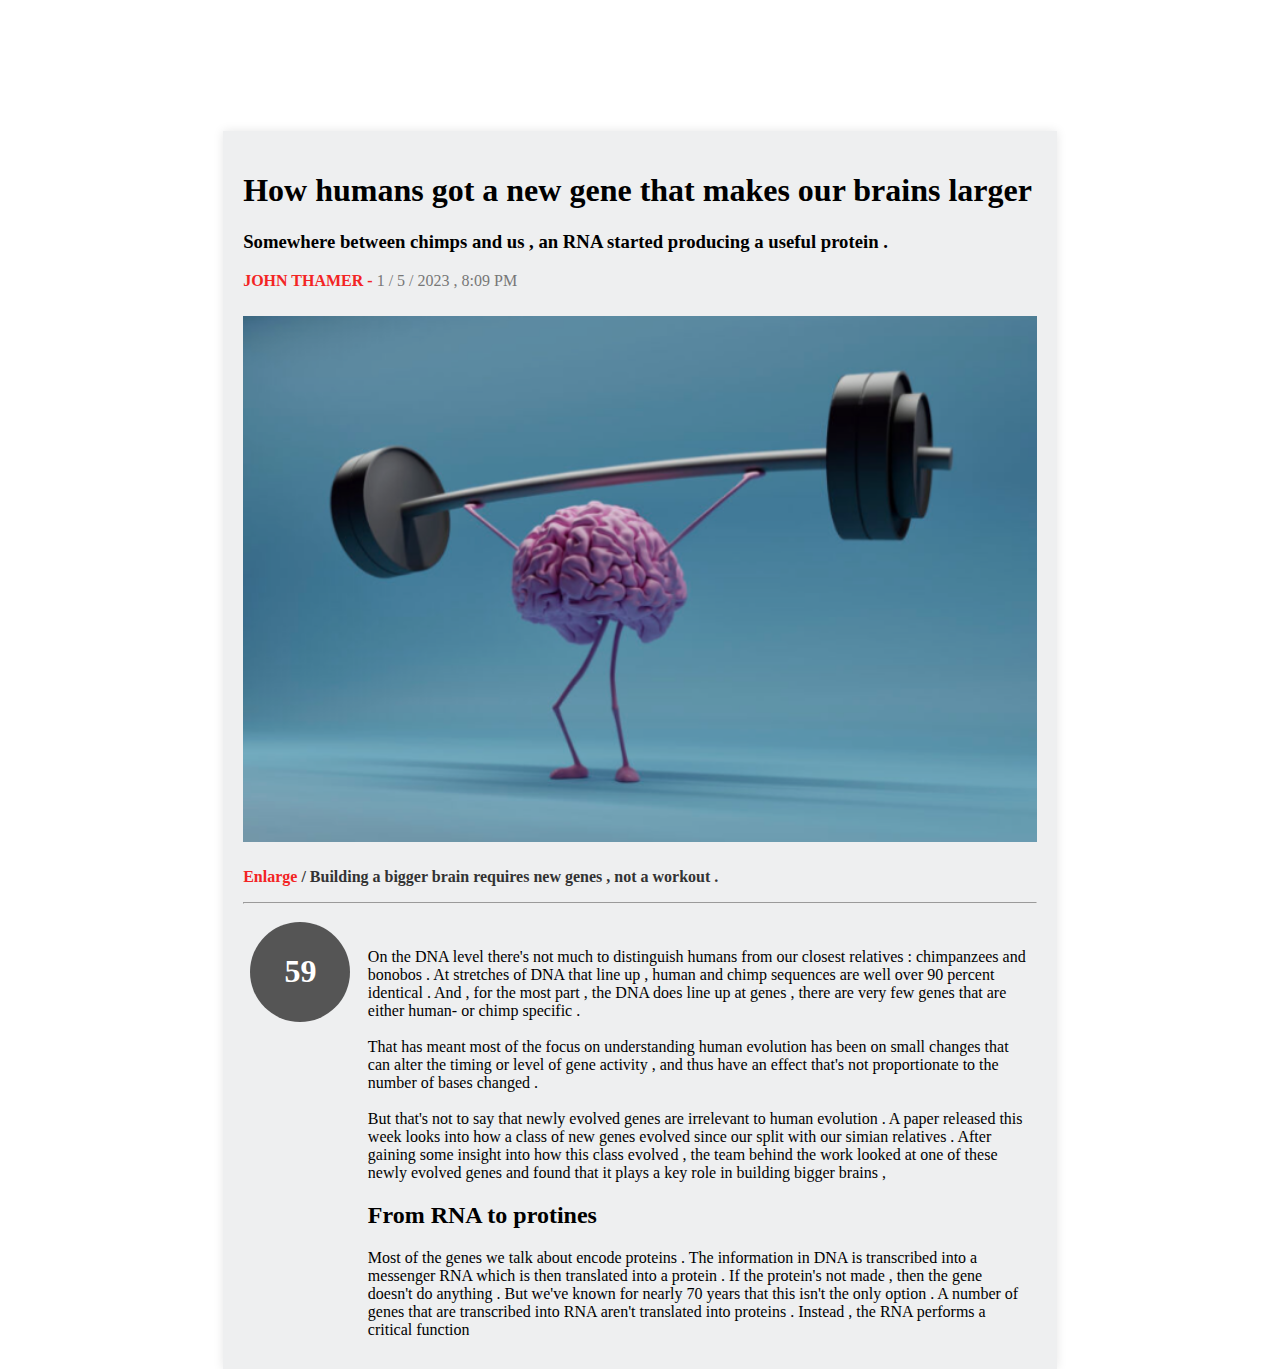
<file: index.html>
<!DOCTYPE html>
<html lang="en">
<head>
    <meta charset="UTF-8">
    <meta name="viewport" content="width=device-width, initial-scale=1.0">
    <title>A4 Size Page</title>
   <link rel="stylesheet" href="css/style.css">
</head>
<body>
    <div class="a4-page">
        <div class="row minmizedrow">
            <div class="columnB">
               <h1>How humans got a new gene that makes our brains larger </h1>
            <h3>Somewhere between chimps and us , an RNA started producing a useful protein . 
             </h3>
<p>
    <b  style="color: #f32424;"  >JOHN THAMER - </b><span style="color: #777;"> 1 / 5 / 2023 , 8:09 PM</span>
</p>



            </div>
        </div>
        <div class="row ">
            <div class="columnB2 ">
              <img src="img/image1.png" alt="Strong human brain lifting weights, showcasing its power and ability to handle challenges.">
            
            </div>
           
            
        </div>
        <div >
            
            <p><b style="color: #f32424;">Enlarge <span style="color: #333;">/ Building a bigger brain requires new genes , not a workout .</span></b></p>
            <hr>
        
        </div>
        <div class="row third-row">
            <div class="columnA">
                <div class="circle-background">
                   <h1>59</h1>
                  </div>
            </div>
            <div class="columnC">
                <p> On the DNA level there's not much to distinguish humans from our closest relatives : chimpanzees and bonobos . At stretches of DNA that line up , human and chimp sequences are well over 90 percent identical . And , for the most part , the DNA does line up at genes , there are very few genes that are either human- or chimp specific . <br><br>
                    
                    That has meant most of the focus on understanding human evolution has been on small changes that can alter the timing or level of gene activity , and thus have an effect that's not proportionate to the number of bases changed . <br> <br>But that's not to say that newly evolved genes are irrelevant to human evolution . A paper released this week looks into how a class of new genes evolved since our split with our simian relatives . After gaining some insight into how this class evolved , the team behind the work looked at one of these newly evolved genes and found that it plays a key role in building bigger brains ,</p>

                <h2>From RNA to protines</h2>

                <p>

                    Most of the genes we talk about encode proteins . The information in DNA is transcribed into a messenger RNA which is then translated into a protein . If the protein's not made , then the gene doesn't do anything . But we've known for nearly 70 years that this isn't the only option . A number of genes that are transcribed into RNA aren't translated into proteins . Instead , the RNA performs a critical function
                </p>
            </div>
        </div>
    </div>
</body>
</html>
</file>
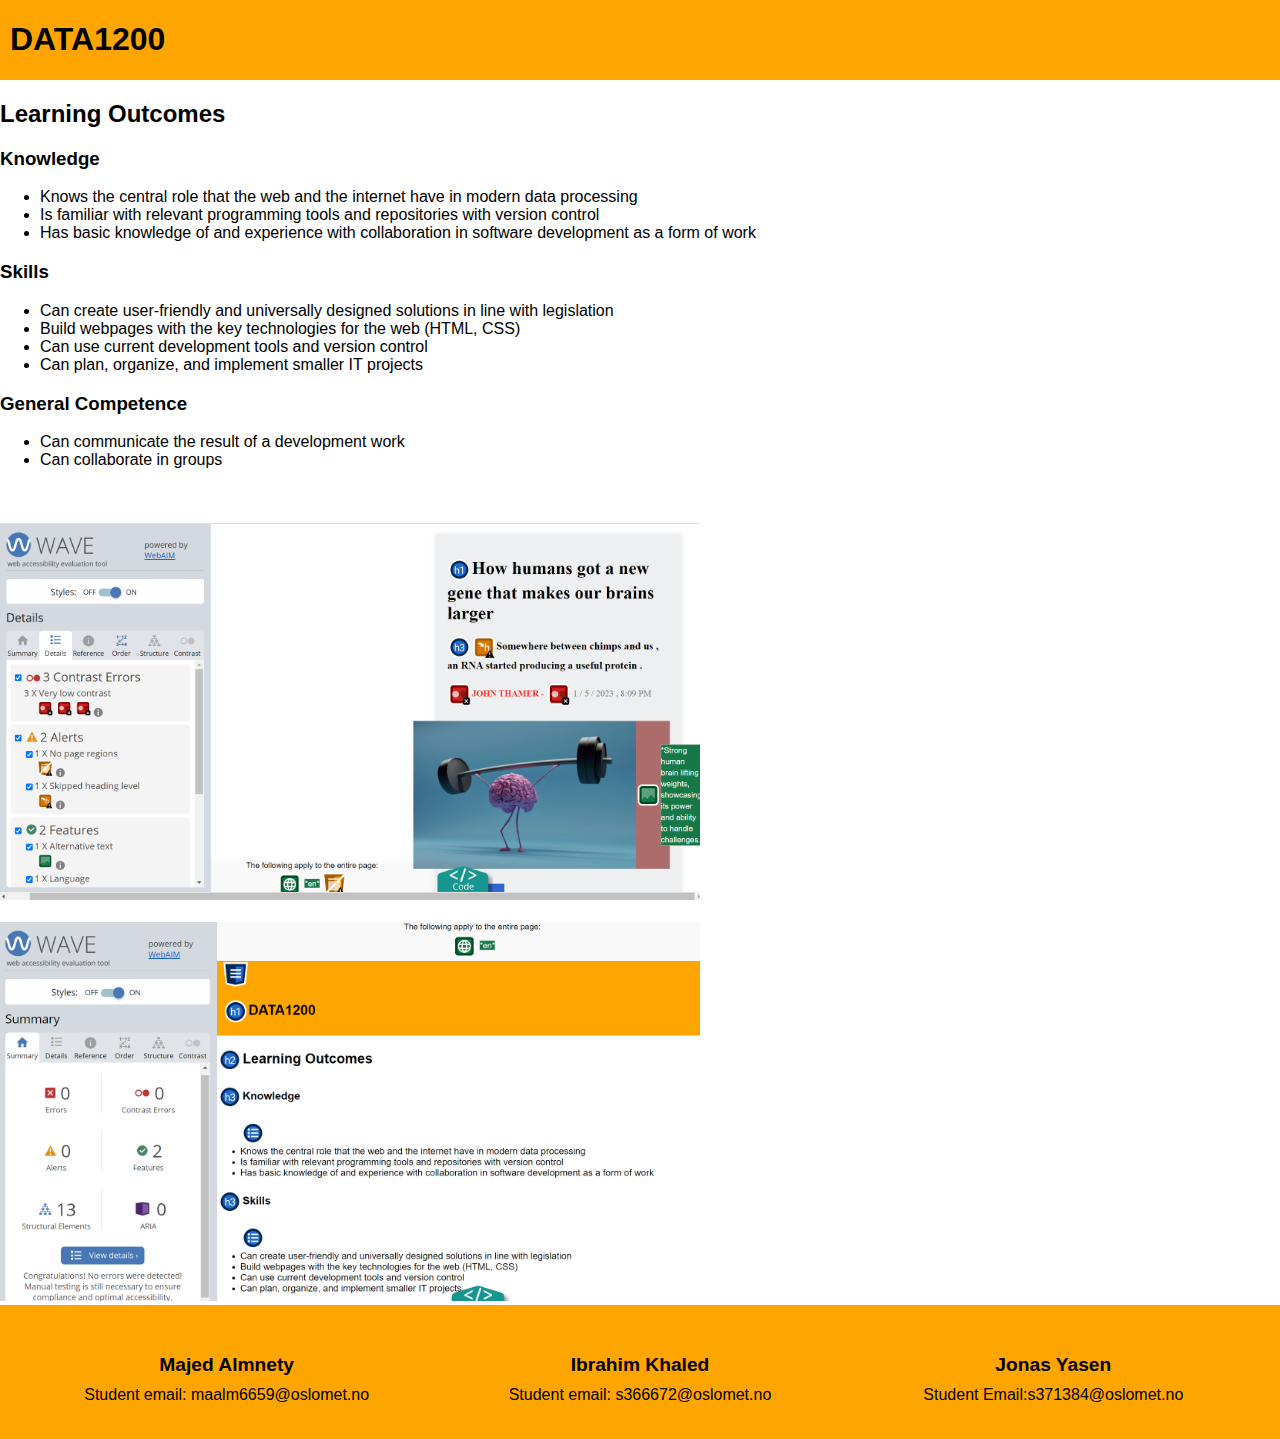
<file: secondary/Learning.html>
<!DOCTYPE html>

<html lang="en">

<head>

    <meta charset="UTF-8">

    <meta name="viewport" content="width=device-width, initial-scale=1.0">

    <title>Learning Outcomes</title>
    <link rel="stylesheet" href="../css/style2.css">

</head>

<body>
<div class="paddedleft"></div>
    <nav>
        <h1>DATA1200</h1>
    </nav>

    <h2>Learning Outcomes</h2>

    <h3>Knowledge</h3>

    <ul>
        <li>Knows the central role that the web and the internet have in modern data processing</li>
        <li>Is familiar with relevant programming tools and repositories with version control</li>
        <li>Has basic knowledge of and experience with collaboration in software development as a form of work</li>
    </ul>

    <h3>Skills</h3>

    <ul>
        <li>Can create user-friendly and universally designed solutions in line with legislation</li>
        <li>Build webpages with the key technologies for the web (HTML, CSS)</li>
        <li>Can use current development tools and version control</li>
        <li>Can plan, organize, and implement smaller IT projects</li>
    </ul>

    <h3>General Competence</h3>

    <ul>
        <li>Can communicate the result of a development work</li>
        <li>Can collaborate in groups</li>
    </ul>

<br>
<br>


<div class="accessbox">


    <img src="../img/access1.png" alt="" width="700px">
</div>

<br>



<div class="accessbox">


    <img src="../img/access2.png" alt="" width="700px">
</div>


<footer>
    <div class="footer-column">
        <h3>Majed Almnety</h3>
        <p>Student email: maalm6659@oslomet.no</p>
    </div>
    <div class="footer-column">
        <h3>Ibrahim Khaled</h3>
        <p>Student email: s366672@oslomet.no</p>
    </div>
    <div class="footer-column">
        <h3>Jonas Yasen</h3>
        <p>Student Email:s371384@oslomet.no</p>
    </div>
</footer>
</body>

</html>
</file>
<file: css/style.css>
body {
    display: flex;
    justify-content: center;
    align-items: center;
    height: 100vh;
    margin: 0;
    background-color: #ffffff;
    padding-top: 300px;
}

.a4-page {
    width: 21cm;
    height: 31.7cm;
    background-color: #EEEFF0;
    box-shadow: 0 0 10px rgba(0, 0, 0, 0.1);
    display: grid;
    grid-template-rows: 1fr 1fr 1fr;
    grid-gap: 10px;
    padding: 20px;
}

.row {
    display: flex;
    justify-content: space-between;
}

.columnA {
    flex-basis: 12.5%;
  
    padding: 10px;
}

.columnB {
    flex-basis: 100%;
  
   
  
}
.columnC {
    flex-basis: 87%;
 
    padding: 10px;
}

.column:nth-child(odd) {
    background-color: #d0d0d0;
}

.third-row .column {
    flex-basis: 48%;
}

.margedrow{
margin-bottom: 100px;
}

.columnB2 {
    flex-basis: 100%;
    background-color: #ad6c6c;
  
    display: flex;
    justify-content: center;
    align-items: center;
}


.columnB2 img {
    object-fit: cover;
    width: 100%;
    height: 100%;
}
.minmizedrow{
height: 70%;
}



.columnA {
position: relative;
text-align: center;
}

.circle-background {
background-color: #555; /* Change the color if needed */
border-radius: 50%;
width: 100px; /* Adjust the size as needed */
height: 100px; /* Adjust the size as needed */
position: absolute;
top: 0;
left: 50%;
transform: translateX(-50%);
z-index: 1; /* Make sure it's on top */
display: flex;
align-items: center;
justify-content: center;
color: #fff;
}

.circle-background p {
margin: 0;
color: white; /* Change the color if needed */
}
</file>
<file: css/style2.css>
body, html {
    height: 100%;
    
    margin: 0;
    font-family: Arial, sans-serif;
}

nav {
    background-color:orange; /* Change this to your desired background color */
    padding-left: 10px;
    display: flex;
    flex-direction: column;
   
    
}

nav a {
    color: white; /* Change this to your desired text color */
    text-decoration: none;
    margin: 10px 0;
    font-size: 1.5em;

}
.paddedleft{
    padding-left: 10px;
}



footer {
    background-color: orange; /* Background color of the footer */
    color: #000; /* Text color of the footer */
    padding: 20px;
    display: flex;
    justify-content: space-around;
    flex-wrap: wrap;
}

.footer-column {
    flex: 1;
    max-width: 300px;
    margin: 10px;
    text-align: center;
}

.footer-column h3 {
    margin-bottom: 10px;
    font-size: 1.2em;
}

.footer-column p {
    font-size: 1em;
    margin: 5px 0;
}
</file>
